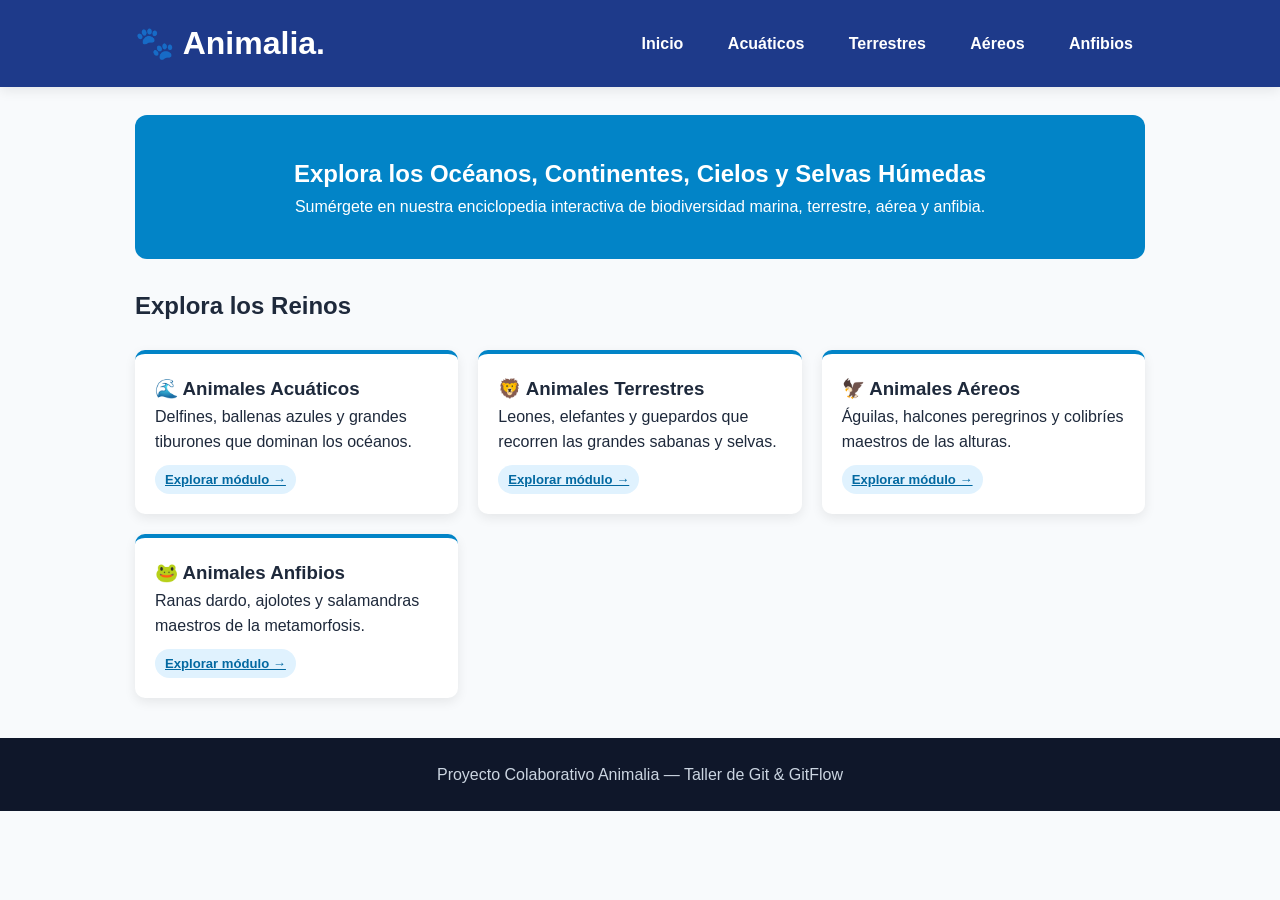
<file: index.html>
<!DOCTYPE html>
<html lang="es">
<head>
  <meta charset="UTF-8">
  <meta name="viewport" content="width=device-width, initial-scale=1.0">
  <title>Animalia | Enciclopedia del Reino Animal</title>
  <link rel="stylesheet" href="styles.css">
</head>
<body>
  <header class="site-header">
    <div class="container header-content">
      <h1 class="logo">🐾 Animalia.</h1>
      <nav class="main-nav">
        <a href="index.html">Inicio</a>
        <a href="acuaticos.html">Acuáticos</a>
        <a href="terrestres.html">Terrestres</a>
        <a href="aereos.html">Aéreos</a>
        <a href="anfibios.html">Anfibios</a>
      </nav>
    </div>
  </header>

  <main class="container">
    <!-- PORTADA UNIFICADA POR CODERS 1 Y 2 -->
    <section id="hero-banner" class="hero-banner">
      <h2>Explora los Océanos, Continentes, Cielos y Selvas Húmedas</h2>
      <p>Sumérgete en nuestra enciclopedia interactiva de biodiversidad marina, terrestre, aérea y anfibia.</p>
    </section>

    <!-- CATÁLOGO COMPLETO CON LAS 4 CATEGORÍAS -->
    <section id="catalogo-reinos" class="catalogo-section">
      <h2>Explora los Reinos</h2>
      <div class="card-grid">
        <article class="card">
          <h3>🌊 Animales Acuáticos</h3>
          <p>Delfines, ballenas azules y grandes tiburones que dominan los océanos.</p>
          <a href="acuaticos.html" class="badge">Explorar módulo &rarr;</a>
        </article>

        <article class="card">
          <h3>🦁 Animales Terrestres</h3>
          <p>Leones, elefantes y guepardos que recorren las grandes sabanas y selvas.</p>
          <a href="terrestres.html" class="badge">Explorar módulo &rarr;</a>
        </article>

        <article class="card">
          <h3>🦅 Animales Aéreos</h3>
          <p>Águilas, halcones peregrinos y colibríes maestros de las alturas.</p>
          <a href="aereos.html" class="badge">Explorar módulo &rarr;</a>
        </article>

        <article class="card">
          <h3>🐸 Animales Anfibios</h3>
          <p>Ranas dardo, ajolotes y salamandras maestros de la metamorfosis.</p>
          <a href="anfibios.html" class="badge">Explorar módulo &rarr;</a>
        </article>
      </div>
    </section>
  </main>

  <footer class="site-footer">
    <p>Proyecto Colaborativo Animalia &mdash; Taller de Git &amp; GitFlow</p>
  </footer>
</body>
</html>
</file>
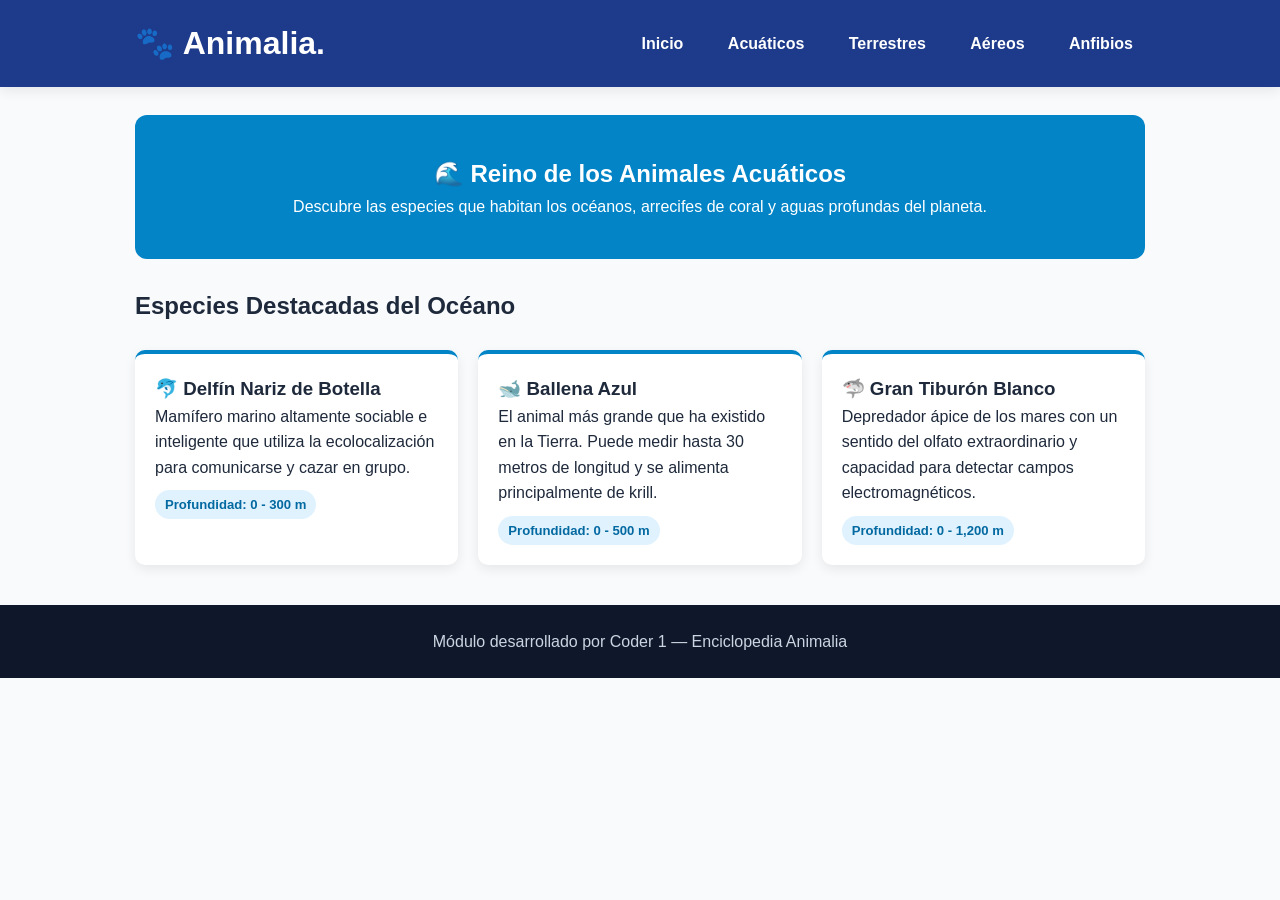
<file: acuaticos.html>
<!DOCTYPE html>
<html lang="es">
<head>
  <meta charset="UTF-8">
  <meta name="viewport" content="width=device-width, initial-scale=1.0">
  <title>Animales Acuáticos | Animalia</title>
  <link rel="stylesheet" href="styles.css">
</head>
<body>
  <header class="site-header">
    <div class="container header-content">
      <h1 class="logo">🐾 Animalia.</h1>
      <nav class="main-nav">
        <a href="index.html">Inicio</a>
        <a href="acuaticos.html">Acuáticos</a>
        <a href="terrestres.html">Terrestres</a>
        <a href="aereos.html">Aéreos</a>
        <a href="anfibios.html">Anfibios</a>
      </nav>
    </div>
  </header>

  <main class="container">
    <section class="hero-banner">
      <h2>🌊 Reino de los Animales Acuáticos</h2>
      <p>Descubre las especies que habitan los océanos, arrecifes de coral y aguas profundas del planeta.</p>
    </section>

    <section class="catalogo-section">
      <h2>Especies Destacadas del Océano</h2>
      <div class="card-grid">
        <article class="card">
          <h3>🐬 Delfín Nariz de Botella</h3>
          <p>Mamífero marino altamente sociable e inteligente que utiliza la ecolocalización para comunicarse y cazar en grupo.</p>
          <span class="badge">Profundidad: 0 - 300 m</span>
        </article>

        <article class="card">
          <h3>🐋 Ballena Azul</h3>
          <p>El animal más grande que ha existido en la Tierra. Puede medir hasta 30 metros de longitud y se alimenta principalmente de krill.</p>
          <span class="badge">Profundidad: 0 - 500 m</span>
        </article>

        <article class="card">
          <h3>🦈 Gran Tiburón Blanco</h3>
          <p>Depredador ápice de los mares con un sentido del olfato extraordinario y capacidad para detectar campos electromagnéticos.</p>
          <span class="badge">Profundidad: 0 - 1,200 m</span>
        </article>
      </div>
    </section>
  </main>

  <footer class="site-footer">
    <p>Módulo desarrollado por Coder 1 &mdash; Enciclopedia Animalia</p>
  </footer>
</body>
</html>
</file>
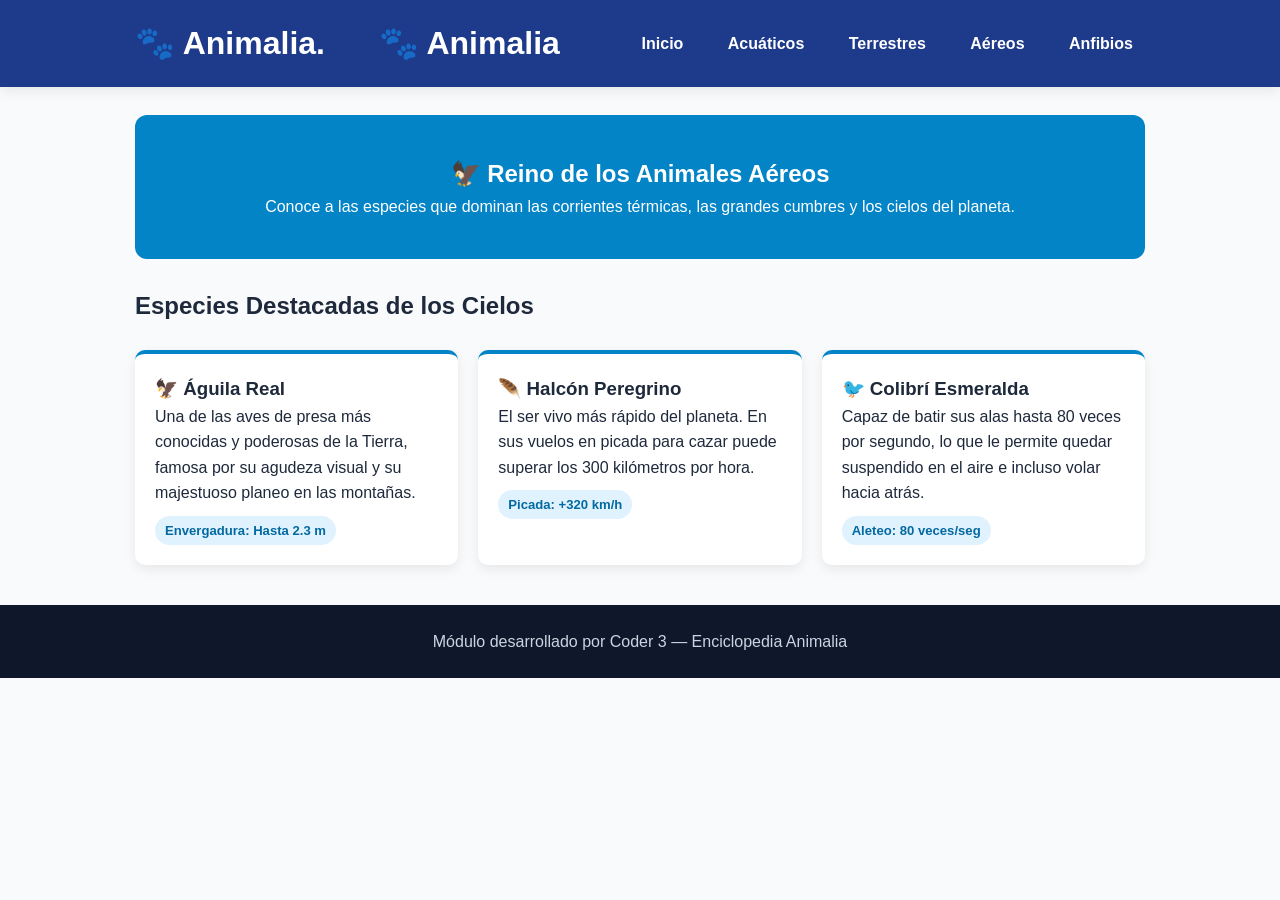
<file: aereos.html>
<!DOCTYPE html>
<html lang="es">
<head>
  <meta charset="UTF-8">
  <meta name="viewport" content="width=device-width, initial-scale=1.0">
  <title>Animales Aéreos | Animalia</title>
  <link rel="stylesheet" href="styles.css">
</head>
<body>
  <header class="site-header">
    <div class="container header-content">

      <h1 class="logo">🐾 Animalia.</h1>

      <h1 class="logo">🐾 Animalia</h1>

      <nav class="main-nav">
        <a href="index.html">Inicio</a>
        <a href="acuaticos.html">Acuáticos</a>
        <a href="terrestres.html">Terrestres</a>
        <a href="aereos.html">Aéreos</a>
        <a href="anfibios.html">Anfibios</a>
      </nav>
    </div>
  </header>

  <main class="container">
    <section class="hero-banner">
      <h2>🦅 Reino de los Animales Aéreos</h2>
      <p>Conoce a las especies que dominan las corrientes térmicas, las grandes cumbres y los cielos del planeta.</p>
    </section>

    <section class="catalogo-section">
      <h2>Especies Destacadas de los Cielos</h2>
      <div class="card-grid">
        <article class="card">
          <h3>🦅 Águila Real</h3>
          <p>Una de las aves de presa más conocidas y poderosas de la Tierra, famosa por su agudeza visual y su majestuoso planeo en las montañas.</p>
          <span class="badge">Envergadura: Hasta 2.3 m</span>
        </article>

        <article class="card">
          <h3>🪶 Halcón Peregrino</h3>
          <p>El ser vivo más rápido del planeta. En sus vuelos en picada para cazar puede superar los 300 kilómetros por hora.</p>
          <span class="badge">Picada: +320 km/h</span>
        </article>

        <article class="card">
          <h3>🐦 Colibrí Esmeralda</h3>
          <p>Capaz de batir sus alas hasta 80 veces por segundo, lo que le permite quedar suspendido en el aire e incluso volar hacia atrás.</p>
          <span class="badge">Aleteo: 80 veces/seg</span>
        </article>
      </div>
    </section>
  </main>

  <footer class="site-footer">
    <p>Módulo desarrollado por Coder 3 &mdash; Enciclopedia Animalia</p>
  </footer>
</body>
</html>
</file>
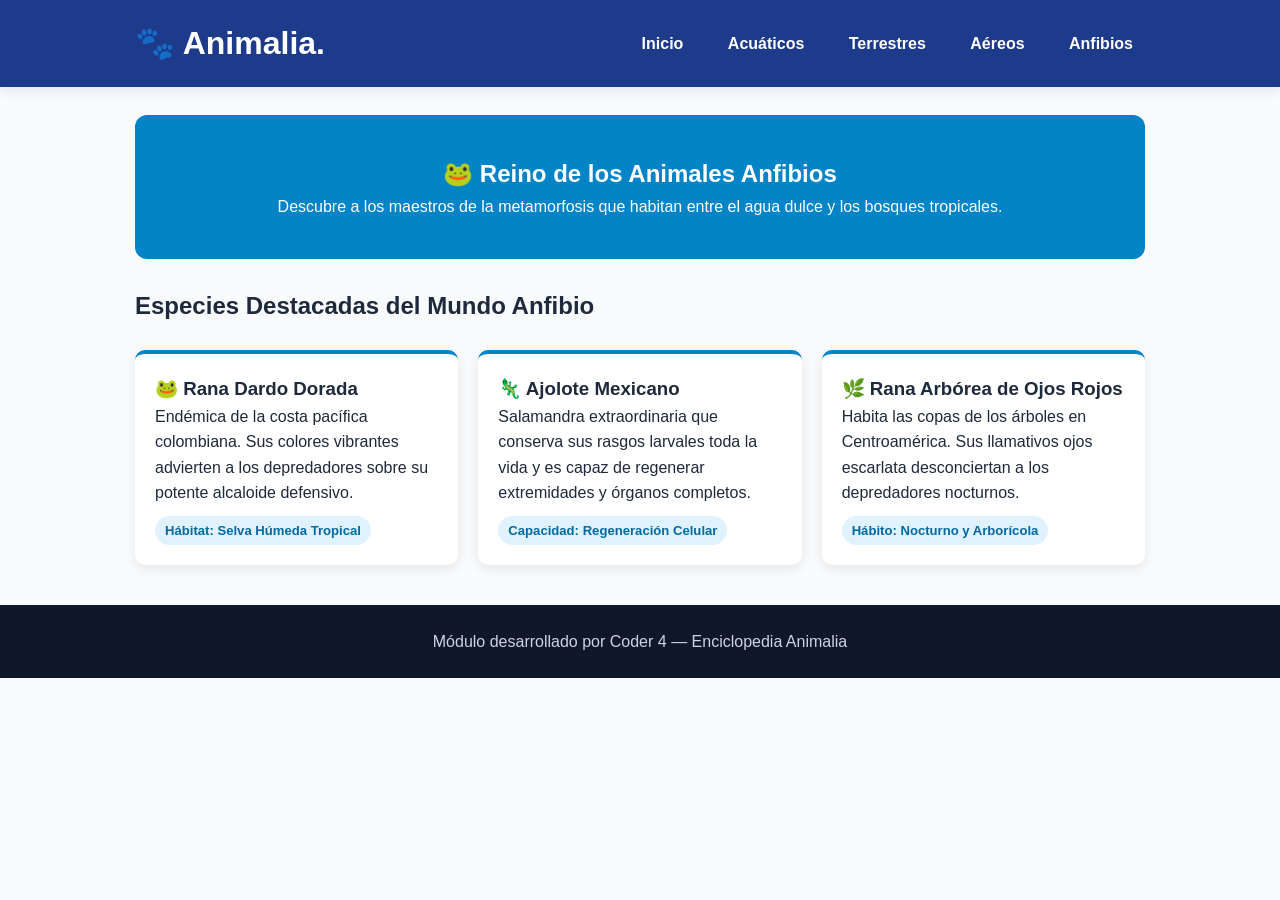
<file: anfibios.html>
<!DOCTYPE html>
<html lang="es">
<head>
  <meta charset="UTF-8">
  <meta name="viewport" content="width=device-width, initial-scale=1.0">
  <title>Animales Anfibios | Animalia</title>
  <link rel="stylesheet" href="styles.css">
</head>
<body>
  <header class="site-header">
    <div class="container header-content">
      <h1 class="logo">🐾 Animalia.</h1>
      <nav class="main-nav">
        <a href="index.html">Inicio</a>
        <a href="acuaticos.html">Acuáticos</a>
        <a href="terrestres.html">Terrestres</a>
        <a href="aereos.html">Aéreos</a>
        <a href="anfibios.html">Anfibios</a>
      </nav>
    </div>
  </header>

  <main class="container">
    <section class="hero-banner">
      <h2>🐸 Reino de los Animales Anfibios</h2>
      <p>Descubre a los maestros de la metamorfosis que habitan entre el agua dulce y los bosques tropicales.</p>
    </section>

    <section class="catalogo-section">
      <h2>Especies Destacadas del Mundo Anfibio</h2>
      <div class="card-grid">
        <article class="card">
          <h3>🐸 Rana Dardo Dorada</h3>
          <p>Endémica de la costa pacífica colombiana. Sus colores vibrantes advierten a los depredadores sobre su potente alcaloide defensivo.</p>
          <span class="badge">Hábitat: Selva Húmeda Tropical</span>
        </article>

        <article class="card">
          <h3>🦎 Ajolote Mexicano</h3>
          <p>Salamandra extraordinaria que conserva sus rasgos larvales toda la vida y es capaz de regenerar extremidades y órganos completos.</p>
          <span class="badge">Capacidad: Regeneración Celular</span>
        </article>

        <article class="card">
          <h3>🌿 Rana Arbórea de Ojos Rojos</h3>
          <p>Habita las copas de los árboles en Centroamérica. Sus llamativos ojos escarlata desconciertan a los depredadores nocturnos.</p>
          <span class="badge">Hábito: Nocturno y Arborícola</span>
        </article>
      </div>
    </section>
  </main>

  <footer class="site-footer">
    <p>Módulo desarrollado por Coder 4 &mdash; Enciclopedia Animalia</p>
  </footer>
</body>
</html>
</file>
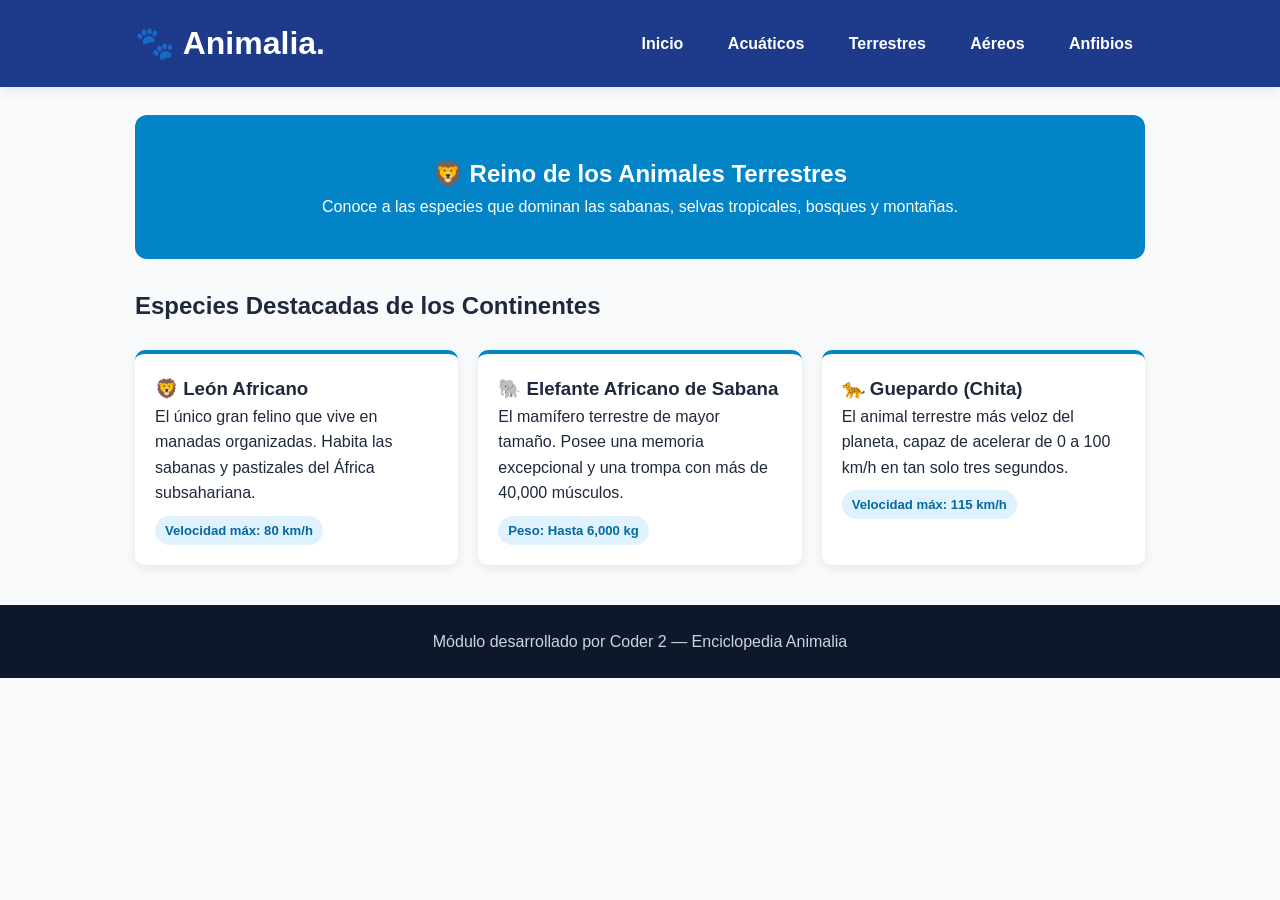
<file: terrestres.html>
<!DOCTYPE html>
<html lang="es">
<head>
  <meta charset="UTF-8">
  <meta name="viewport" content="width=device-width, initial-scale=1.0">
  <title>Animales Terrestres | Animalia</title>
  <link rel="stylesheet" href="styles.css">
</head>
<body>
  <header class="site-header">
    <div class="container header-content">
      <h1 class="logo">🐾 Animalia.</h1>
      <nav class="main-nav">
        <a href="index.html">Inicio</a>
        <a href="acuaticos.html">Acuáticos</a>
        <a href="terrestres.html">Terrestres</a>
        <a href="aereos.html">Aéreos</a>
        <a href="anfibios.html">Anfibios</a>
      </nav>
    </div>
  </header>

  <main class="container">
    <section class="hero-banner">
      <h2>🦁 Reino de los Animales Terrestres</h2>
      <p>Conoce a las especies que dominan las sabanas, selvas tropicales, bosques y montañas.</p>
    </section>

    <section class="catalogo-section">
      <h2>Especies Destacadas de los Continentes</h2>
      <div class="card-grid">
        <article class="card">
          <h3>🦁 León Africano</h3>
          <p>El único gran felino que vive en manadas organizadas. Habita las sabanas y pastizales del África subsahariana.</p>
          <span class="badge">Velocidad máx: 80 km/h</span>
        </article>

        <article class="card">
          <h3>🐘 Elefante Africano de Sabana</h3>
          <p>El mamífero terrestre de mayor tamaño. Posee una memoria excepcional y una trompa con más de 40,000 músculos.</p>
          <span class="badge">Peso: Hasta 6,000 kg</span>
        </article>

        <article class="card">
          <h3>🐆 Guepardo (Chita)</h3>
          <p>El animal terrestre más veloz del planeta, capaz de acelerar de 0 a 100 km/h en tan solo tres segundos.</p>
          <span class="badge">Velocidad máx: 115 km/h</span>
        </article>
      </div>
    </section>
  </main>

  <footer class="site-footer">
    <p>Módulo desarrollado por Coder 2 &mdash; Enciclopedia Animalia</p>
  </footer>
</body>
</html>
</file>
<file: styles.css>
/* ========================================================
   ZONA DE CONFLICTO PAREJA B (CODERS 3 Y 4): VARIABLES
   ======================================================== */
:root {
  --color-primario: #1e3a8a;
  --color-secundario: #0284c7;
  --color-fondo: #f8fafc;
  --color-texto: #1e293b;
  --color-blanco: #ffffff;
  --sombra-suave: 0 4px 12px rgba(0, 0, 0, 0.08);
}

* {
  box-sizing: border-box;
  margin: 0;
  padding: 0;
}

body {
  font-family: 'Segoe UI', Tahoma, Geneva, Verdana, sans-serif;
  background-color: var(--color-fondo);
  color: var(--color-texto);
  line-height: 1.6;
}

.container {
  max-width: 1050px;
  margin: 0 auto;
  padding: 0 20px;
}

.site-header {
  background-color: var(--color-primario);
  color: var(--color-blanco);
  padding: 18px 0;
  box-shadow: var(--sombra-suave);
}

.header-content {
  display: flex;
  justify-content: space-between;
  align-items: center;
  flex-wrap: wrap;
  gap: 12px;
}

.main-nav a {
  color: var(--color-blanco);
  text-decoration: none;
  margin-left: 16px;
  font-weight: 600;
  padding: 6px 12px;
  border-radius: 6px;
  transition: background-color 0.2s;
}

.main-nav a:hover {
  background-color: rgba(255, 255, 255, 0.2);
}

.hero-banner {
  background: var(--color-secundario);
  color: var(--color-blanco);
  padding: 40px 28px;
  border-radius: 12px;
  margin: 28px 0;
  text-align: center;
}

/* ZONA DE CONFLICTO PAREJA B: GRILLA Y TARJETAS */
.card-grid {
  display: grid;
  grid-template-columns: repeat(auto-fit, minmax(240px, 1fr));
  gap: 20px;
  margin: 24px 0 40px;
}

.card {
  background-color: var(--color-blanco);
  border-radius: 10px;
  padding: 20px;
  box-shadow: var(--sombra-suave);
  border-top: 4px solid var(--color-secundario);
}

.badge {
  display: inline-block;
  background-color: #e0f2fe;
  color: #0369a1;
  font-size: 0.82rem;
  font-weight: 700;
  padding: 4px 10px;
  border-radius: 999px;
  margin-top: 10px;
}

.site-footer {
  text-align: center;
  padding: 24px;
  background-color: #0f172a;
  color: #cbd5e1;
  margin-top: 40px;
}
</file>
